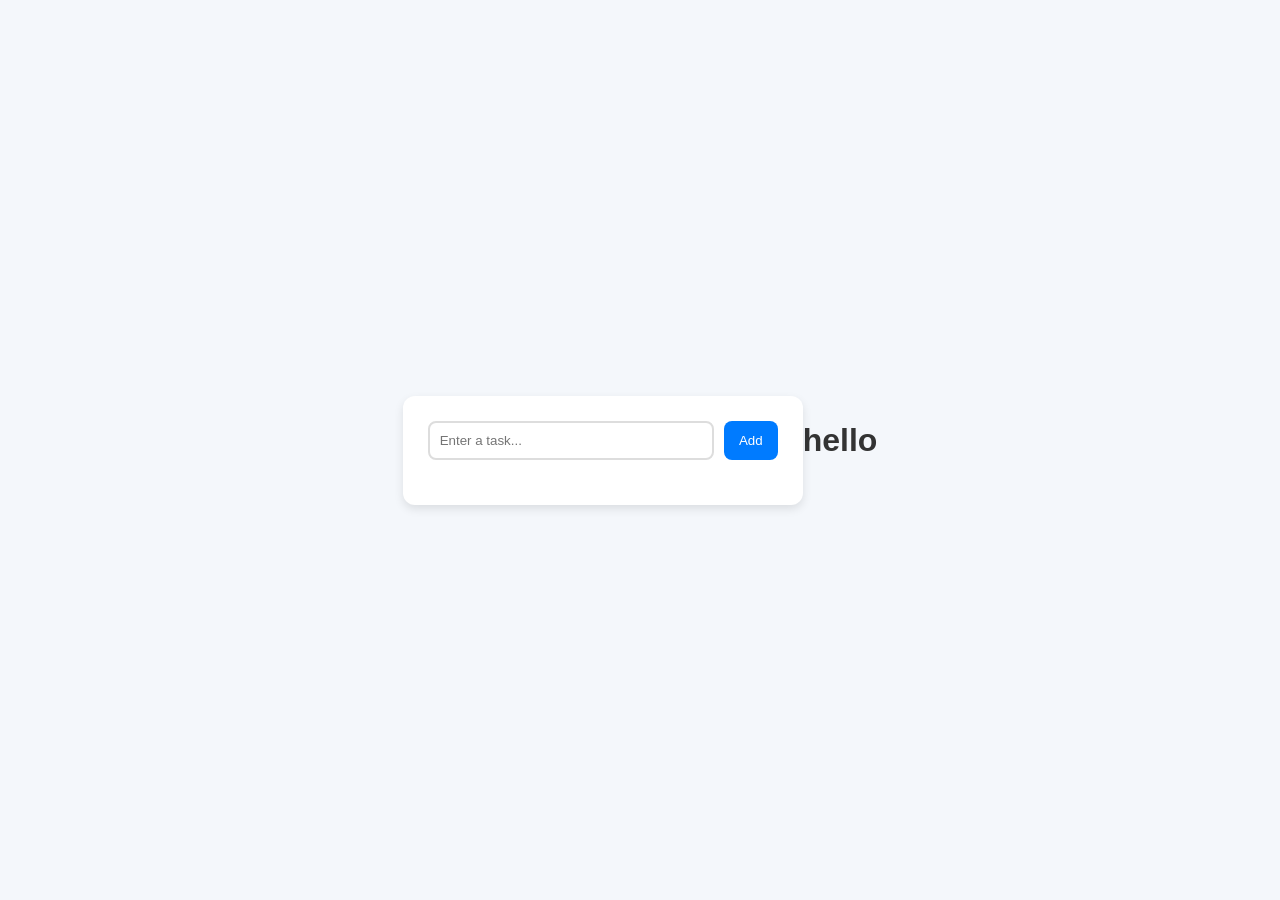
<file: index.html>
<!DOCTYPE html>
<html lang="en">
<head>
  <meta charset="UTF-8" />
  <meta name="viewport" content="width=device-width, initial-scale=1.0"/>
  <title>TaskFlow App</title>
  <link rel="stylesheet" href="style.css">
</head>
<body>

  <div class="container">
    <!-- <h1>TaskFlow</h1> -->

    <div class="task-input">
      <input type="text" id="taskInput" placeholder="Enter a task...">
      <button onclick="addTask()">Add</button>
    </div>

    <ul id="taskList"></ul>
  </div>
<h1>hello</h1>
  <script src="/app.js"></script>
</body>
</html>
</file>
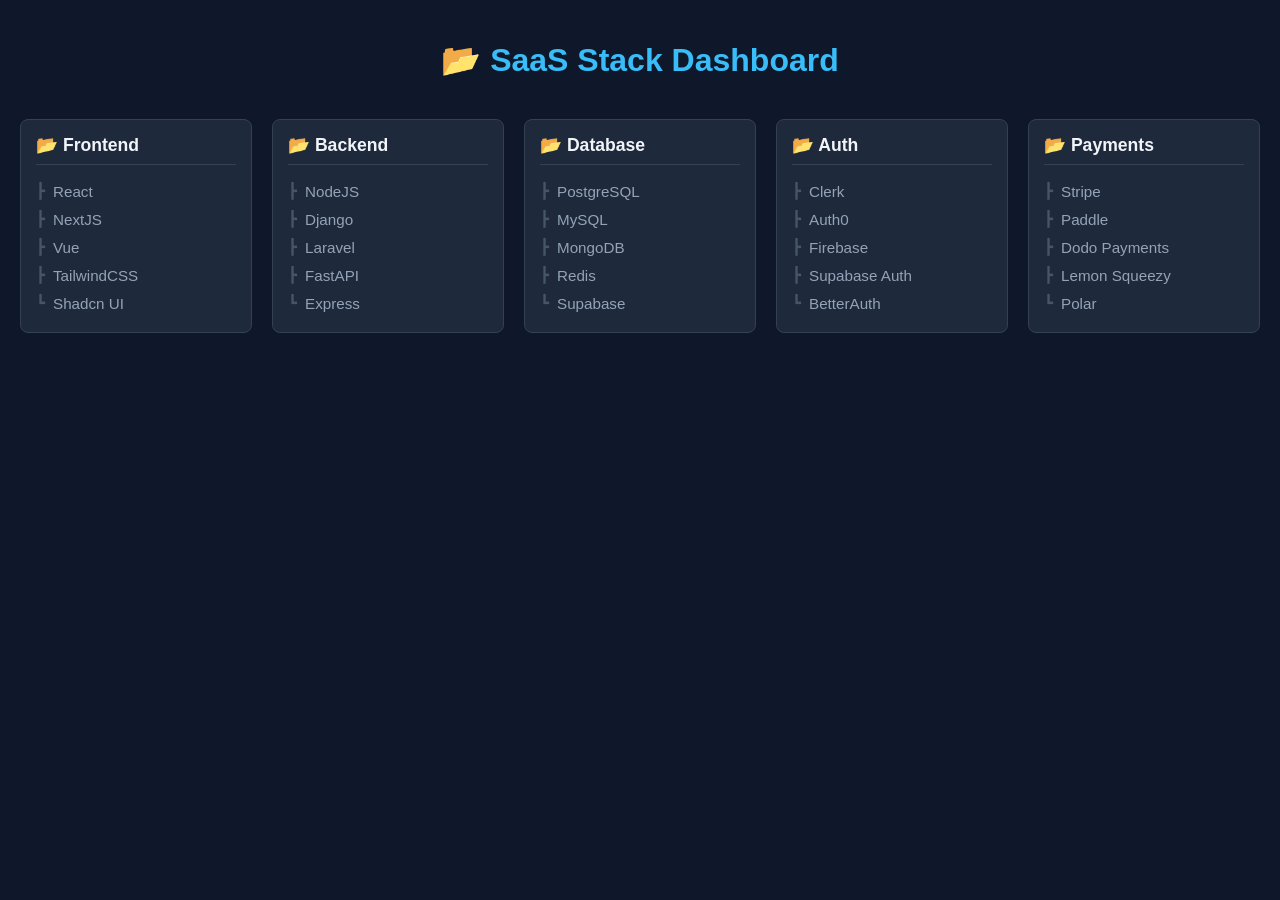
<file: train.html>
<!DOCTYPE html>
<html lang="en">
<head>
    <meta charset="UTF-8">
    <meta name="viewport" content="width=device-width, initial-scale=1.0">
    <title>SaaS Stack Horizontal View</title>
    <style>
        :root {
            --bg-color: #0f172a;
            --folder-bg: #1e293b;
            --accent: #38bdf8;
            --text-main: #f1f5f9;
            --text-dim: #94a3b8;
        }
        body {
            background-color: var(--bg-color);
            color: var(--text-main);
            font-family: 'Segoe UI', Tahoma, Geneva, Verdana, sans-serif;
            margin: 0;
            padding: 20px;
        }

        h1 {
            text-align: center;
            color: var(--accent);
            margin-bottom: 30px;
        }

        /* The Horizontal Container */
        .stack-container {
            display: flex;
            flex-direction: row; /* Horizontal flow */
            gap: 20px;
            overflow-x: auto; /* Enable horizontal scrolling */
            padding-bottom: 20px;
            padding-top: 10px;
            scroll-behavior: smooth;
        }

        /* Individual Folder Cards */
        .folder {
            background: var(--folder-bg);
            border: 1px solid #334155;
            border-radius: 8px;
            min-width: 200px;
            flex-shrink: 0;
            padding: 15px;
            transition: transform 0.2s;
        }

        .folder:hover {
            transform: translateY(-5px);
            border-color: var(--accent);
        }

        .folder-name {
            font-weight: bold;
            font-size: 1.1rem;
            margin-bottom: 12px;
            display: flex;
            align-items: center;
            gap: 8px;
            border-bottom: 1px solid #334155;
            padding-bottom: 8px;
        }

        .items-list {
            list-style: none;
            padding: 0;
            margin: 0;
        }

        .item {
            color: var(--text-dim);
            padding: 5px 0;
            display: flex;
            align-items: center;
            gap: 8px;
            font-size: 0.95rem;
        }

        .item:before {
            content: "┣";
            color: #475569;
        }

        .item:last-child:before {
            content: "┗";
        }

        /* Custom Scrollbar */
        .stack-container::-webkit-scrollbar {
            height: 8px;
        }
        .stack-container::-webkit-scrollbar-track {
            background: #1e293b;
            border-radius: 10px;
        }
        .stack-container::-webkit-scrollbar-thumb {
            background: #475569;
            border-radius: 10px;
        }
        .stack-container::-webkit-scrollbar-thumb:hover {
            background: var(--accent);
        }
    </style>
</head>
<body>

    <h1>📂 SaaS Stack Dashboard</h1>

    <div class="stack-container">
        
        <!-- Frontend -->
        <div class="folder">
            <div class="folder-name">📂 Frontend</div>
            <ul class="items-list">
                <li class="item">React</li>
                <li class="item">NextJS</li>
                <li class="item">Vue</li>
                <li class="item">TailwindCSS</li>
                <li class="item">Shadcn UI</li>
            </ul>
        </div>

        <!-- Backend -->
        <div class="folder">
            <div class="folder-name">📂 Backend</div>
            <ul class="items-list">
                <li class="item">NodeJS</li>
                <li class="item">Django</li>
                <li class="item">Laravel</li>
                <li class="item">FastAPI</li>
                <li class="item">Express</li>
            </ul>
        </div>

        <!-- Database -->
        <div class="folder">
            <div class="folder-name">📂 Database</div>
            <ul class="items-list">
                <li class="item">PostgreSQL</li>
                <li class="item">MySQL</li>
                <li class="item">MongoDB</li>
                <li class="item">Redis</li>
                <li class="item">Supabase</li>
            </ul>
        </div>

        <!-- Auth -->
        <div class="folder">
            <div class="folder-name">📂 Auth</div>
            <ul class="items-list">
                <li class="item">Clerk</li>
                <li class="item">Auth0</li>
                <li class="item">Firebase</li>
                <li class="item">Supabase Auth</li>
                <li class="item">BetterAuth</li>
            </ul>
        </div>

        <!-- Payments -->
        <div class="folder">
            <div class="folder-name">📂 Payments</div>
            <ul class="items-list">
                <li class="item">Stripe</li>
                <li class="item">Paddle</li>
                <li class="item">Dodo Payments</li>
                <li class="item">Lemon Squeezy</li>
                <li class="item">Polar</li>
            </ul>
        </div>

        <!-- Emails -->
        <div class="folder">
            <div class="folder-name">📂 Emails</div>
            <ul class="items-list">
                <li class="item">Resend</li>
                <li class="item">SendGrid</li>
                <li class="item">Mailgun</li>
                <li class="item">Postmark</li>
                <li class="item">Amazon SES</li>
            </ul>
        </div>

        <!-- Deployment -->
        <div class="folder">
            <div class="folder-name">📂 Deployment</div>
            <ul class="items-list">
                <li class="item">Vercel</li>
                <li class="item">Netlify</li>
                <li class="item">Railway</li>
                <li class="item">Render</li>
                <li class="item">AWS</li>
            </ul>
        </div>

        <!-- AI Integration -->
        <div class="folder">
            <div class="folder-name">📂 AI Integration</div>
            <ul class="items-list">
                <li class="item">OpenAI API</li>
                <li class="item">Anthropic API</li>
                <li class="item">Replicate</li>
                <li class="item">HuggingFace</li>
                <li class="item">Gemini API</li>
            </ul>
        </div>

    </div>

</body>
</html>
</file>
<file: style.css>
* {
  margin: 0;
  padding: 0;
  box-sizing: border-box;
  font-family: Arial, sans-serif;
}

body {
  background: #f4f7fb;
  display: flex;
  justify-content: center;
  align-items: center;
  height: 100vh;
}

.container {
  width: 400px;
  background: white;
  padding: 25px;
  border-radius: 12px;
  box-shadow: 0 4px 10px rgba(0,0,0,0.1);
}

h1 {
  text-align: center;
  margin-bottom: 20px;
  color: #333;
}

.task-input {
  display: flex;
  gap: 10px;
}

.task-input input {
  flex: 1;
  padding: 10px;
  border: 2px solid #ddd;
  border-radius: 8px;
  outline: none;
}

.task-input button {
  padding: 10px 15px;
  border: none;
  background: #007bff;
  color: white;
  border-radius: 8px;
  cursor: pointer;
  transition: 0.3s;
}

.task-input button:hover {
  background: #0056b3;
}

ul {
  list-style: none;
  margin-top: 20px;
}

li {
  background: #f1f1f1;
  padding: 12px;
  margin-bottom: 10px;
  border-radius: 8px;
  display: flex;
  justify-content: space-between;
  align-items: center;
}

li.completed {
  text-decoration: line-through;
  color: gray;
}

.task-buttons button {
  margin-left: 5px;
  border: none;
  padding: 6px 10px;
  border-radius: 6px;
  cursor: pointer;
}

.complete-btn {
  background: green;
  color: white;
}

.delete-btn {
  background: red;
  color: white;
}
</file>
